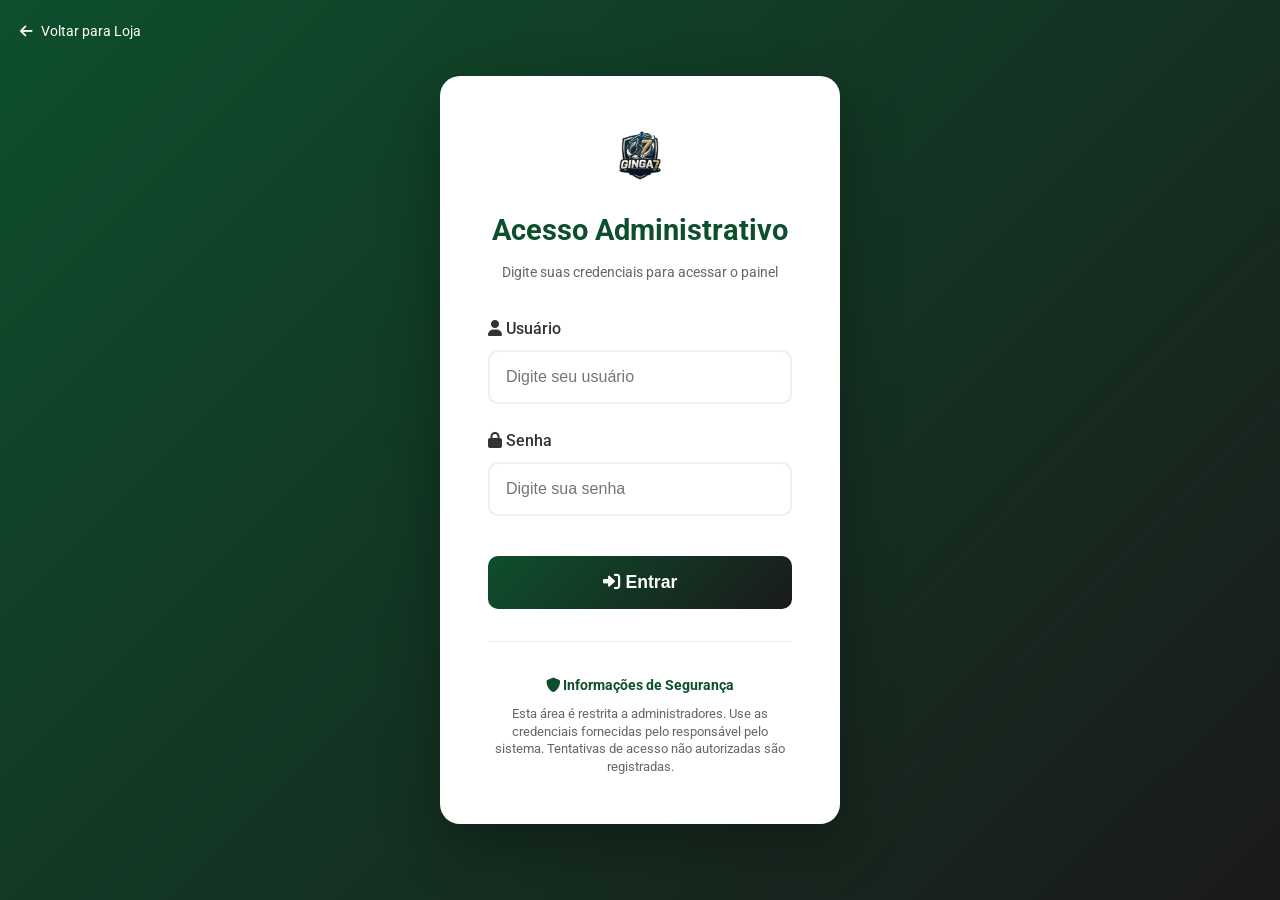
<file: admin.html>
<!DOCTYPE html>
<html lang="pt-BR">
<head>
    <meta charset="UTF-8">
    <meta name="viewport" content="width=device-width, initial-scale=1.0">
    <title>Painel Administrativo - Ginga7</title>
    <link rel="stylesheet" href="styles.css">
    <link href="https://fonts.googleapis.com/css2?family=Roboto:wght@300;400;500;700&display=swap" rel="stylesheet">
    <link rel="stylesheet" href="https://cdnjs.cloudflare.com/ajax/libs/font-awesome/6.0.0/css/all.min.css">
    <style>
        .admin-container {
            max-width: 1400px;
            margin: 0 auto;
            padding: 20px;
        }
        
        .admin-header {
            background: linear-gradient(135deg, #0d4f2c, #1a1a1a);
            color: white;
            padding: 2rem;
            border-radius: 15px;
            margin-bottom: 2rem;
            text-align: center;
        }
        
        .stats-grid {
            display: grid;
            grid-template-columns: repeat(auto-fit, minmax(250px, 1fr));
            gap: 1.5rem;
            margin-bottom: 2rem;
        }
        
        .stat-card {
            background: white;
            padding: 1.5rem;
            border-radius: 10px;
            box-shadow: 0 4px 15px rgba(0,0,0,0.1);
            text-align: center;
            border-left: 4px solid #0d4f2c;
        }
        
        .stat-number {
            font-size: 2.5rem;
            font-weight: 700;
            color: #0d4f2c;
            margin-bottom: 0.5rem;
        }
        
        .stat-label {
            color: #666;
            font-size: 0.9rem;
        }
        
        .orders-section {
            background: white;
            border-radius: 15px;
            padding: 2rem;
            box-shadow: 0 4px 15px rgba(0,0,0,0.1);
        }
        
        .section-header {
            display: flex;
            justify-content: space-between;
            align-items: center;
            margin-bottom: 1.5rem;
            padding-bottom: 1rem;
            border-bottom: 2px solid #ecf0f1;
        }
        
        .filter-buttons {
            display: flex;
            gap: 0.5rem;
            flex-wrap: wrap;
        }
        
        .filter-btn {
            padding: 0.5rem 1rem;
            border: 2px solid #ecf0f1;
            background: white;
            border-radius: 8px;
            cursor: pointer;
            transition: all 0.3s ease;
            font-size: 0.9rem;
        }
        
        .filter-btn.active {
            background: #0d4f2c;
            color: white;
            border-color: #0d4f2c;
        }
        
        .filter-btn:hover {
            border-color: #0d4f2c;
        }
        
        .orders-grid {
            display: grid;
            gap: 1rem;
        }
        
        .order-card {
            background: #f8f9fa;
            border: 1px solid #ecf0f1;
            border-radius: 10px;
            padding: 1.5rem;
            transition: all 0.3s ease;
        }
        
        .order-card:hover {
            box-shadow: 0 4px 15px rgba(0,0,0,0.1);
            transform: translateY(-2px);
        }
        
        .order-header {
            display: flex;
            justify-content: space-between;
            align-items: center;
            margin-bottom: 1rem;
            padding-bottom: 0.5rem;
            border-bottom: 1px solid #dee2e6;
        }
        
        .order-id {
            font-weight: 700;
            color: #0d4f2c;
            font-size: 1.1rem;
        }
        
        .order-date {
            color: #666;
            font-size: 0.9rem;
        }
        
        .order-status {
            padding: 0.3rem 0.8rem;
            border-radius: 20px;
            font-size: 0.8rem;
            font-weight: 500;
        }
        
        .status-pending {
            background: #fff3cd;
            color: #856404;
        }
        
        .status-confirmed {
            background: #d4edda;
            color: #155724;
        }
        
        .status-shipped {
            background: #cce5ff;
            color: #004085;
        }
        
        .status-delivered {
            background: #d1ecf1;
            color: #0c5460;
        }
        
        .customer-info {
            display: grid;
            grid-template-columns: 1fr 1fr;
            gap: 1rem;
            margin-bottom: 1rem;
        }
        
        .info-item {
            display: flex;
            align-items: center;
            gap: 0.5rem;
            font-size: 0.9rem;
        }
        
        .info-item i {
            color: #0d4f2c;
            width: 20px;
        }
        
        .order-items {
            background: white;
            border-radius: 8px;
            padding: 1rem;
            margin-bottom: 1rem;
        }
        
        .item-row {
            display: flex;
            justify-content: space-between;
            align-items: center;
            padding: 0.5rem 0;
            border-bottom: 1px solid #f1f3f4;
        }
        
        .item-row:last-child {
            border-bottom: none;
            font-weight: 700;
            color: #0d4f2c;
        }
        
        .order-actions {
            display: flex;
            gap: 0.5rem;
            flex-wrap: wrap;
        }
        
        .action-btn {
            padding: 0.5rem 1rem;
            border: none;
            border-radius: 8px;
            cursor: pointer;
            font-size: 0.8rem;
            transition: all 0.3s ease;
            display: flex;
            align-items: center;
            gap: 0.3rem;
        }
        
        .btn-confirm {
            background: #27ae60;
            color: white;
        }
        
        .btn-confirm:hover {
            background: #229954;
        }
        
        .btn-ship {
            background: #3498db;
            color: white;
        }
        
        .btn-ship:hover {
            background: #2980b9;
        }
        
        .btn-deliver {
            background: #17a2b8;
            color: white;
        }
        
        .btn-deliver:hover {
            background: #138496;
        }
        
        .btn-delete {
            background: #e74c3c;
            color: white;
        }
        
        .btn-delete:hover {
            background: #c0392b;
        }
        
        .empty-state {
            text-align: center;
            padding: 3rem;
            color: #666;
        }
        
        .empty-state i {
            font-size: 4rem;
            color: #ddd;
            margin-bottom: 1rem;
        }
        
        .export-btn {
            background: #f39c12;
            color: white;
            padding: 0.8rem 1.5rem;
            border: none;
            border-radius: 8px;
            cursor: pointer;
            display: flex;
            align-items: center;
            gap: 0.5rem;
            font-weight: 500;
        }
        
        .export-btn:hover {
            background: #e67e22;
        }
        
        .search-bar {
            display: flex;
            gap: 0.5rem;
            margin-bottom: 1rem;
        }
        
        .search-input {
            flex: 1;
            padding: 0.8rem;
            border: 2px solid #ecf0f1;
            border-radius: 8px;
            font-size: 0.9rem;
        }
        
        .search-input:focus {
            outline: none;
            border-color: #0d4f2c;
        }
        
        @media (max-width: 768px) {
            .customer-info {
                grid-template-columns: 1fr;
            }
            
            .order-header {
                flex-direction: column;
                align-items: flex-start;
                gap: 0.5rem;
            }
            
            .filter-buttons {
                justify-content: center;
            }
            
            .section-header {
                flex-direction: column;
                gap: 1rem;
            }
        }
    </style>
</head>
<body>
    <div class="admin-container">
        <!-- Admin Header -->
        <div class="admin-header">
            <div style="display: flex; justify-content: space-between; align-items: center;">
                <div>
                    <h1><i class="fas fa-store"></i> Painel Administrativo Ginga7</h1>
                    <p>Gerencie seus pedidos e clientes</p>
                </div>
                <button onclick="logout()" style="background: rgba(255,255,255,0.2); color: white; border: 2px solid white; padding: 0.8rem 1.5rem; border-radius: 8px; cursor: pointer; font-weight: 500; transition: all 0.3s ease;">
                    <i class="fas fa-sign-out-alt"></i> Sair
                </button>
            </div>
        </div>

        <!-- Statistics -->
        <div class="stats-grid">
            <div class="stat-card">
                <div class="stat-number" id="totalOrders">0</div>
                <div class="stat-label">Total de Pedidos</div>
            </div>
            <div class="stat-card">
                <div class="stat-number" id="pendingOrders">0</div>
                <div class="stat-label">Pedidos Pendentes</div>
            </div>
            <div class="stat-card">
                <div class="stat-number" id="totalRevenue">R$ 0</div>
                <div class="stat-label">Faturamento Total</div>
            </div>
            <div class="stat-card">
                <div class="stat-number" id="totalCustomers">0</div>
                <div class="stat-label">Clientes Únicos</div>
            </div>
        </div>

        <!-- Orders Section -->
        <div class="orders-section">
            <div class="section-header">
                <h2><i class="fas fa-shopping-bag"></i> Pedidos</h2>
                <div style="display: flex; gap: 1rem; align-items: center;">
                    <button class="export-btn" onclick="exportOrders()">
                        <i class="fas fa-download"></i> Exportar CSV
                    </button>
                </div>
            </div>

            <!-- Search and Filter -->
            <div class="search-bar">
                <input type="text" class="search-input" id="searchInput" placeholder="Buscar por nome, email ou pedido...">
                <button class="filter-btn active" onclick="filterOrders('all')">Todos</button>
                <button class="filter-btn" onclick="filterOrders('pending')">Pendentes</button>
                <button class="filter-btn" onclick="filterOrders('confirmed')">Confirmados</button>
                <button class="filter-btn" onclick="filterOrders('shipped')">Enviados</button>
                <button class="filter-btn" onclick="filterOrders('delivered')">Entregues</button>
            </div>

            <!-- Orders Grid -->
            <div class="orders-grid" id="ordersGrid">
                <div class="empty-state">
                    <i class="fas fa-inbox"></i>
                    <h3>Nenhum pedido encontrado</h3>
                    <p>Os pedidos dos clientes aparecerão aqui</p>
                </div>
            </div>
        </div>
    </div>

    <script src="script.js"></script>
    <script>
        // Check authentication
        function checkAuth() {
            const isLoggedIn = sessionStorage.getItem('ginga7_admin_logged_in');
            if (isLoggedIn !== 'true') {
                window.location.href = 'login-admin.html';
                return false;
            }
            return true;
        }

        // Logout function
        function logout() {
            sessionStorage.removeItem('ginga7_admin_logged_in');
            sessionStorage.removeItem('ginga7_admin_login_time');
            window.location.href = 'login-admin.html';
        }

        // Admin functionality
        let orders = [];
        let currentFilter = 'all';

        // Load orders from localStorage
        function loadOrders() {
            const stored = localStorage.getItem('ginga7_orders');
            if (stored) {
                orders = JSON.parse(stored);
                renderOrders();
                updateStats();
            }
        }

        // Save orders to localStorage
        function saveOrders() {
            localStorage.setItem('ginga7_orders', JSON.stringify(orders));
        }

        // Render orders
        function renderOrders() {
            const grid = document.getElementById('ordersGrid');
            const searchTerm = document.getElementById('searchInput').value.toLowerCase();
            
            let filteredOrders = orders.filter(order => {
                const matchesSearch = order.customer.name.toLowerCase().includes(searchTerm) ||
                                    order.customer.email.toLowerCase().includes(searchTerm) ||
                                    order.id.toString().includes(searchTerm);
                
                const matchesFilter = currentFilter === 'all' || order.status === currentFilter;
                
                return matchesSearch && matchesFilter;
            });

            if (filteredOrders.length === 0) {
                grid.innerHTML = `
                    <div class="empty-state">
                        <i class="fas fa-inbox"></i>
                        <h3>Nenhum pedido encontrado</h3>
                        <p>Tente ajustar os filtros ou aguarde novos pedidos</p>
                    </div>
                `;
                return;
            }

            grid.innerHTML = filteredOrders.map(order => `
                <div class="order-card">
                    <div class="order-header">
                        <div>
                            <div class="order-id">Pedido #${order.id}</div>
                            <div class="order-date">${new Date(order.date).toLocaleString('pt-BR')}</div>
                        </div>
                        <div class="order-status status-${order.status}">
                            ${getStatusText(order.status)}
                        </div>
                    </div>
                    
                    <div class="customer-info">
                        <div class="info-item">
                            <i class="fas fa-user"></i>
                            <span>${order.customer.name}</span>
                        </div>
                        <div class="info-item">
                            <i class="fas fa-phone"></i>
                            <span>${order.customer.phone}</span>
                        </div>
                        <div class="info-item">
                            <i class="fas fa-envelope"></i>
                            <span>${order.customer.email}</span>
                        </div>
                        <div class="info-item">
                            <i class="fas fa-id-card"></i>
                            <span>CPF: ${order.customer.cpf}</span>
                        </div>
                    </div>
                    
                    <div class="info-item" style="margin-bottom: 1rem;">
                        <i class="fas fa-home"></i>
                        <span>${order.customer.address}</span>
                    </div>
                    
                    ${order.customer.notes ? `
                        <div class="info-item" style="margin-bottom: 1rem;">
                            <i class="fas fa-sticky-note"></i>
                            <span>${order.customer.notes}</span>
                        </div>
                    ` : ''}
                    
                    <div class="order-items">
                        ${order.items.map(item => `
                            <div class="item-row">
                                <span>${item.quantity}x ${item.name} (${item.size})</span>
                                <span>R$ ${(item.price * item.quantity).toFixed(2)}</span>
                            </div>
                        `).join('')}
                        <div class="item-row">
                            <span>Total:</span>
                            <span>R$ ${order.total.toFixed(2)}</span>
                        </div>
                    </div>
                    
                    <div class="order-actions">
                        ${order.status === 'pending' ? `
                            <button class="action-btn btn-confirm" onclick="updateOrderStatus(${order.id}, 'confirmed')">
                                <i class="fas fa-check"></i> Confirmar
                            </button>
                        ` : ''}
                        ${order.status === 'confirmed' ? `
                            <button class="action-btn btn-ship" onclick="updateOrderStatus(${order.id}, 'shipped')">
                                <i class="fas fa-truck"></i> Enviar
                            </button>
                        ` : ''}
                        ${order.status === 'shipped' ? `
                            <button class="action-btn btn-deliver" onclick="updateOrderStatus(${order.id}, 'delivered')">
                                <i class="fas fa-check-circle"></i> Entregue
                            </button>
                        ` : ''}
                        <button class="action-btn btn-delete" onclick="deleteOrder(${order.id})">
                            <i class="fas fa-trash"></i> Excluir
                        </button>
                    </div>
                </div>
            `).join('');
        }

        // Get status text
        function getStatusText(status) {
            const statusMap = {
                'pending': 'Pendente',
                'confirmed': 'Confirmado',
                'shipped': 'Enviado',
                'delivered': 'Entregue'
            };
            return statusMap[status] || status;
        }

        // Update order status
        function updateOrderStatus(orderId, newStatus) {
            const order = orders.find(o => o.id === orderId);
            if (order) {
                order.status = newStatus;
                order.statusHistory = order.statusHistory || [];
                order.statusHistory.push({
                    status: newStatus,
                    date: new Date().toISOString()
                });
                saveOrders();
                renderOrders();
                updateStats();
                
                // Show notification
                showNotification(`Pedido #${orderId} atualizado para ${getStatusText(newStatus)}`, 'success');
            }
        }

        // Delete order
        function deleteOrder(orderId) {
            if (confirm(`Tem certeza que deseja excluir o pedido #${orderId}?`)) {
                orders = orders.filter(o => o.id !== orderId);
                saveOrders();
                renderOrders();
                updateStats();
                showNotification(`Pedido #${orderId} excluído`, 'info');
            }
        }

        // Filter orders
        function filterOrders(filter) {
            currentFilter = filter;
            
            // Update active button
            document.querySelectorAll('.filter-btn').forEach(btn => {
                btn.classList.remove('active');
            });
            event.target.classList.add('active');
            
            renderOrders();
        }

        // Search orders
        document.getElementById('searchInput').addEventListener('input', renderOrders);

        // Update statistics
        function updateStats() {
            const totalOrders = orders.length;
            const pendingOrders = orders.filter(o => o.status === 'pending').length;
            const totalRevenue = orders.reduce((sum, order) => sum + order.total, 0);
            const uniqueCustomers = new Set(orders.map(o => o.customer.email)).size;

            document.getElementById('totalOrders').textContent = totalOrders;
            document.getElementById('pendingOrders').textContent = pendingOrders;
            document.getElementById('totalRevenue').textContent = `R$ ${totalRevenue.toFixed(2)}`;
            document.getElementById('totalCustomers').textContent = uniqueCustomers;
        }

        // Export orders to CSV
        function exportOrders() {
            if (orders.length === 0) {
                showNotification('Nenhum pedido para exportar', 'warning');
                return;
            }

            let csv = 'ID Pedido,Data,Status,Cliente,Email,Telefone,CPF,Endereço,Produtos,Total\n';
            
            orders.forEach(order => {
                const products = order.items.map(item => 
                    `${item.quantity}x ${item.name} (${item.size})`
                ).join(';');
                
                csv += `${order.id},"${new Date(order.date).toLocaleString('pt-BR')}","${getStatusText(order.status)}","${order.customer.name}","${order.customer.email}","${order.customer.phone}","${order.customer.cpf}","${order.customer.address}","${products}",${order.total}\n`;
            });

            const blob = new Blob([csv], { type: 'text/csv;charset=utf-8;' });
            const link = document.createElement('a');
            const url = URL.createObjectURL(blob);
            link.setAttribute('href', url);
            link.setAttribute('download', `pedidos_ginga7_${new Date().toISOString().split('T')[0]}.csv`);
            link.style.visibility = 'hidden';
            document.body.appendChild(link);
            link.click();
            document.body.removeChild(link);
            
            showNotification('Pedidos exportados com sucesso!', 'success');
        }

        // Show notification
        function showNotification(message, type = 'success') {
            const notification = document.createElement('div');
            notification.className = 'toast';
            notification.textContent = message;
            notification.style.cssText = `
                position: fixed;
                bottom: 20px;
                right: 20px;
                background: ${type === 'success' ? '#27ae60' : type === 'warning' ? '#f39c12' : '#3498db'};
                color: white;
                padding: 15px 20px;
                border-radius: 10px;
                box-shadow: 0 5px 20px rgba(0,0,0,0.2);
                z-index: 10000;
                animation: slideIn 0.3s ease;
            `;
            
            document.body.appendChild(notification);
            
            setTimeout(() => {
                notification.style.animation = 'slideOut 0.3s ease';
                setTimeout(() => {
                    document.body.removeChild(notification);
                }, 300);
            }, 3000);
        }

        // Auto-refresh every 30 seconds
        setInterval(() => {
            loadOrders();
        }, 30000);

        // Initialize
        document.addEventListener('DOMContentLoaded', () => {
            // Check authentication first
            if (!checkAuth()) {
                return;
            }
            
            loadOrders();
            
            // Auto-logout after 30 minutes of inactivity
            let inactivityTimer;
            
            function resetTimer() {
                clearTimeout(inactivityTimer);
                inactivityTimer = setTimeout(() => {
                    logout();
                }, 30 * 60 * 1000); // 30 minutes
            }

            // Reset timer on user activity
            document.addEventListener('mousemove', resetTimer);
            document.addEventListener('keypress', resetTimer);
            document.addEventListener('click', resetTimer);
            document.addEventListener('scroll', resetTimer);
            
            // Initial timer
            resetTimer();
        });

        // Add CSS animations
        const style = document.createElement('style');
        style.textContent = `
            @keyframes slideIn {
                from { transform: translateX(100%); opacity: 0; }
                to { transform: translateX(0); opacity: 1; }
            }
            @keyframes slideOut {
                from { transform: translateX(0); opacity: 1; }
                to { transform: translateX(100%); opacity: 0; }
            }
        `;
        document.head.appendChild(style);
    </script>
</body>
</html>
</file>
<file: styles.css>
* {
    margin: 0;
    padding: 0;
    box-sizing: border-box;
}

body {
    font-family: 'Roboto', sans-serif;
    line-height: 1.6;
    color: #333;
    background-color: #f8f9fa;
}

.container {
    max-width: 1200px;
    margin: 0 auto;
    padding: 0 20px;
}

/* Header */
.header {
    background: linear-gradient(135deg, #1a1a1a, #0d4f2c);
    color: white;
    padding: 1rem 0;
    position: fixed;
    width: 100%;
    top: 0;
    z-index: 1000;
    box-shadow: 0 2px 10px rgba(0,0,0,0.3);
}

.header .container {
    display: flex;
    justify-content: space-between;
    align-items: center;
}

.header-actions {
    display: flex;
    align-items: center;
    gap: 1rem;
}

.logo h1 {
    font-size: 2rem;
    font-weight: 700;
    display: flex;
    align-items: center;
    gap: 10px;
}

.logo-img {
    height: 50px;
    width: auto;
    transition: transform 0.3s ease;
    object-fit: contain;
}

.logo-img:hover {
    transform: scale(1.05);
}

.logo i {
    color: #0d4f2c;
}

.nav ul {
    display: flex;
    list-style: none;
    gap: 2rem;
}

.nav a {
    color: white;
    text-decoration: none;
    font-weight: 500;
    transition: color 0.3s ease;
}

.nav a:hover {
    color: #0d4f2c;
}

.cart-icon {
    position: relative;
    cursor: pointer;
    font-size: 1.5rem;
}

.cart-count {
    position: absolute;
    top: -8px;
    right: -8px;
    background: #e74c3c;
    color: white;
    border-radius: 50%;
    width: 20px;
    height: 20px;
    display: flex;
    align-items: center;
    justify-content: center;
    font-size: 0.8rem;
    font-weight: bold;
}

/* Hero Section */
.hero {
    background: linear-gradient(135deg, #1a1a1a, #0d4f2c);
    color: white;
    padding: 120px 0 80px;
    text-align: center;
    margin-top: 80px;
}

.hero-content h2 {
    font-size: 3rem;
    font-weight: 700;
    margin-bottom: 1rem;
    text-shadow: 2px 2px 4px rgba(0,0,0,0.3);
}

.hero-content p {
    font-size: 1.2rem;
    margin-bottom: 2rem;
    opacity: 0.9;
}

.btn-primary {
    background: #0d4f2c;
    color: white;
    padding: 15px 30px;
    border: none;
    border-radius: 50px;
    font-size: 1.1rem;
    font-weight: 500;
    text-decoration: none;
    display: inline-block;
    transition: all 0.3s ease;
    box-shadow: 0 4px 15px rgba(13, 79, 44, 0.3);
}

.btn-primary:hover {
    background: #0a3d21;
    transform: translateY(-2px);
    box-shadow: 0 6px 20px rgba(13, 79, 44, 0.4);
}

/* Page Header */
.page-header {
    background: linear-gradient(135deg, #1a1a1a, #0d4f2c);
    color: white;
    padding: 120px 0 60px;
    text-align: center;
    margin-top: 80px;
}

.page-header h1 {
    font-size: 2.5rem;
    font-weight: 700;
    margin-bottom: 1rem;
}

.page-header p {
    font-size: 1.2rem;
    opacity: 0.9;
}

/* Category Navigation */
.category-nav {
    padding: 40px 0;
    background: #f8f9fa;
}

.category-buttons {
    display: flex;
    justify-content: center;
    gap: 1.5rem;
    flex-wrap: wrap;
}

.category-btn {
    background: white;
    color: #0d4f2c;
    padding: 15px 25px;
    border: 2px solid #0d4f2c;
    border-radius: 10px;
    text-decoration: none;
    font-weight: 600;
    transition: all 0.3s ease;
    display: flex;
    align-items: center;
    gap: 10px;
    box-shadow: 0 3px 10px rgba(0,0,0,0.1);
}

.category-btn:hover {
    background: #0d4f2c;
    color: white;
    transform: translateY(-2px);
    box-shadow: 0 5px 15px rgba(13, 79, 44, 0.3);
}

.category-btn i {
    font-size: 1.2rem;
}

/* Size Filter */
.size-filter {
    padding: 30px 0;
    background: white;
    border-bottom: 1px solid #ecf0f1;
}

.size-filter h3 {
    text-align: center;
    margin-bottom: 1.5rem;
    color: #2c3e50;
    font-size: 1.3rem;
}

.size-filter-buttons {
    display: flex;
    justify-content: center;
    gap: 1rem;
    flex-wrap: wrap;
}

.size-filter-btn {
    background: #ecf0f1;
    color: #2c3e50;
    border: 2px solid #bdc3c7;
    padding: 8px 16px;
    border-radius: 20px;
    cursor: pointer;
    font-weight: 500;
    transition: all 0.3s ease;
}

.size-filter-btn:hover {
    background: #0d4f2c;
    color: white;
    border-color: #0d4f2c;
}

.size-filter-btn.active {
    background: #0d4f2c;
    color: white;
    border-color: #0d4f2c;
}

/* Active navigation link */
.nav a.active {
    color: #0d4f2c;
}

/* Products Section */
.products-section {
    padding: 80px 0;
    background: white;
}

.section-title {
    text-align: center;
    font-size: 2.5rem;
    font-weight: 700;
    margin-bottom: 3rem;
    color: #2c3e50;
    position: relative;
}

.section-title::after {
    content: '';
    width: 80px;
    height: 4px;
    background: #0d4f2c;
    position: absolute;
    bottom: -10px;
    left: 50%;
    transform: translateX(-50%);
}

.products-grid {
    display: grid;
    grid-template-columns: repeat(auto-fit, minmax(280px, 1fr));
    gap: 2rem;
    margin-top: 3rem;
}

.product-card {
    background: white;
    border-radius: 15px;
    overflow: hidden;
    box-shadow: 0 5px 20px rgba(0,0,0,0.1);
    transition: transform 0.3s ease, box-shadow 0.3s ease;
}

.product-card:hover {
    transform: translateY(-5px);
    box-shadow: 0 10px 30px rgba(0,0,0,0.25);
}

.product-image {
    position: relative;
    overflow: hidden;
    height: 300px;
}

.product-image img {
    width: 100%;
    height: 100%;
    object-fit: cover;
    transition: transform 0.3s ease;
}

.product-card:hover .product-image img {
    transform: scale(1.05);
}

.product-overlay {
    position: absolute;
    top: 0;
    left: 0;
    right: 0;
    bottom: 0;
    background: rgba(0,0,0,0.7);
    display: flex;
    align-items: center;
    justify-content: center;
    opacity: 0;
    transition: opacity 0.3s ease;
}

.product-card:hover .product-overlay {
    opacity: 1;
}

.btn-add-cart {
    background: #27ae60;
    color: white;
    border: none;
    padding: 12px 20px;
    border-radius: 25px;
    font-weight: 500;
    cursor: pointer;
    transition: all 0.3s ease;
    display: flex;
    align-items: center;
    gap: 8px;
}

.btn-add-cart:hover {
    background: #229954;
    transform: scale(1.05);
}

.product-info {
    padding: 1.5rem;
}

.product-info h3 {
    font-size: 1.3rem;
    font-weight: 600;
    margin-bottom: 0.5rem;
    color: #2c3e50;
}

.product-price {
    font-size: 1.5rem;
    font-weight: 700;
    color: #27ae60;
    margin-bottom: 1rem;
}

.product-sizes {
    display: flex;
    align-items: center;
    gap: 0.5rem;
    flex-wrap: wrap;
}

.product-sizes span {
    font-weight: 500;
    color: #7f8c8d;
}

.size-btn {
    background: #ecf0f1;
    border: 2px solid #bdc3c7;
    color: #2c3e50;
    padding: 5px 10px;
    border-radius: 5px;
    cursor: pointer;
    transition: all 0.3s ease;
    font-weight: 500;
}

.size-btn:hover {
    background: #0d4f2c;
    color: white;
    border-color: #0d4f2c;
}

.size-btn.selected {
    background: #0d4f2c;
    color: white;
    border-color: #0d4f2c;
}

/* Modal */
.modal {
    display: none;
    position: fixed;
    z-index: 2000;
    left: 0;
    top: 0;
    width: 100%;
    height: 100%;
    background: rgba(0,0,0,0.5);
    backdrop-filter: blur(5px);
}

.modal-content {
    background: white;
    margin: 5% auto;
    padding: 0;
    border-radius: 15px;
    width: 90%;
    max-width: 600px;
    box-shadow: 0 10px 40px rgba(0,0,0,0.2);
    animation: slideIn 0.3s ease;
}

@keyframes slideIn {
    from {
        transform: translateY(-50px);
        opacity: 0;
    }
    to {
        transform: translateY(0);
        opacity: 1;
    }
}

.modal-header {
    background: linear-gradient(135deg, #1a1a1a, #0d4f2c);
    color: white;
    padding: 1.5rem;
    border-radius: 15px 15px 0 0;
    display: flex;
    justify-content: space-between;
    align-items: center;
}

.modal-header h2 {
    font-size: 1.5rem;
    font-weight: 600;
}

.close {
    font-size: 2rem;
    font-weight: bold;
    cursor: pointer;
    line-height: 1;
    transition: color 0.3s ease;
}

.close:hover {
    color: #e74c3c;
}

.modal-body {
    padding: 2rem;
    max-height: 400px;
    overflow-y: auto;
}

.cart-item {
    display: flex;
    justify-content: space-between;
    align-items: center;
    padding: 1rem;
    border-bottom: 1px solid #ecf0f1;
    animation: fadeIn 0.3s ease;
    position: relative;
}

.cart-item-info {
    flex: 1;
}

.cart-item-name {
    font-weight: 600;
    color: #2c3e50;
    margin-bottom: 0.3rem;
}

.cart-item-size {
    color: #7f8c8d;
    font-size: 0.9rem;
}

.cart-item-price {
    font-weight: 600;
    color: #27ae60;
    font-size: 1.1rem;
    margin-right: 1rem;
}

.cart-item-quantity {
    display: flex;
    align-items: center;
    gap: 0.5rem;
    margin-right: 1rem;
}

.remove-item-btn {
    background: #e74c3c;
    color: white;
    border: none;
    width: 30px;
    height: 30px;
    border-radius: 50%;
    cursor: pointer;
    transition: all 0.3s ease;
    display: flex;
    align-items: center;
    justify-content: center;
}

.remove-item-btn:hover {
    background: #c0392b;
    transform: scale(1.1);
}

.quantity-btn {
    background: #0d4f2c;
    color: white;
    border: none;
    width: 25px;
    height: 25px;
    border-radius: 50%;
    cursor: pointer;
    font-weight: bold;
    transition: background 0.3s ease;
}

.quantity-btn:hover {
    background: #0a3d21;
}

.quantity-display {
    font-weight: 600;
    min-width: 20px;
    text-align: center;
}

.cart-total {
    text-align: right;
    margin-top: 1.5rem;
    padding-top: 1.5rem;
    border-top: 2px solid #ecf0f1;
}

.cart-total h3 {
    font-size: 1.5rem;
    color: #2c3e50;
}

.modal-footer {
    padding: 1.5rem;
    border-top: 1px solid #ecf0f1;
    display: flex;
    gap: 1rem;
    justify-content: flex-end;
}

.btn-checkout {
    background: #27ae60;
    color: white;
    border: none;
    padding: 12px 25px;
    border-radius: 25px;
    font-weight: 600;
    cursor: pointer;
    transition: all 0.3s ease;
}

.btn-checkout:hover {
    background: #229954;
    transform: translateY(-2px);
}

.btn-clear-cart {
    background: #e74c3c;
    color: white;
    border: none;
    padding: 12px 25px;
    border-radius: 25px;
    font-weight: 600;
    cursor: pointer;
    transition: all 0.3s ease;
}

.btn-clear-cart:hover {
    background: #c0392b;
    transform: translateY(-2px);
}

/* Footer */
.footer {
    background: #2c3e50;
    color: white;
    padding: 3rem 0 1rem;
}

.footer-content {
    display: grid;
    grid-template-columns: repeat(auto-fit, minmax(250px, 1fr));
    gap: 2rem;
    margin-bottom: 2rem;
}

.footer-section h3 {
    font-size: 1.3rem;
    margin-bottom: 1rem;
    color: #0d4f2c;
}

.footer-section p {
    margin-bottom: 0.5rem;
    opacity: 0.9;
}

.social-links {
    display: flex;
    gap: 1rem;
    margin-top: 1rem;
}

.social-links a {
    color: white;
    font-size: 1.5rem;
    transition: color 0.3s ease;
}

.social-links a:hover {
    color: #0d4f2c;
}

.footer-bottom {
    text-align: center;
    padding-top: 2rem;
    border-top: 1px solid #34495e;
    opacity: 0.8;
}

/* Responsive Design */
@media (max-width: 1024px) {
    .container {
        padding: 0 15px;
    }
    
    .products-grid {
        grid-template-columns: repeat(auto-fit, minmax(280px, 1fr));
        gap: 1.5rem;
    }
}

@media (max-width: 768px) {
    /* Header Mobile */
    .header {
        padding: 0.8rem 0;
    }
    
    .header .container {
        flex-direction: row;
        justify-content: space-between;
        align-items: center;
        padding: 0 10px;
    }
    
    .logo-img {
        height: 35px;
    }
    
    .nav {
        display: none;
        position: absolute;
        top: 100%;
        left: 0;
        right: 0;
        background: linear-gradient(135deg, #1a1a1a, #0d4f2c);
        padding: 1rem;
        box-shadow: 0 4px 10px rgba(0,0,0,0.3);
    }
    
    .nav.active {
        display: block;
    }
    
    .nav ul {
        flex-direction: column;
        text-align: center;
        gap: 0.8rem;
    }
    
    .nav a {
        padding: 0.8rem 1rem;
        border-radius: 5px;
        transition: background 0.3s ease;
    }
    
    .nav a:hover {
        background: rgba(255,255,255,0.1);
    }
    
    /* Menu Mobile Button */
    .mobile-menu-btn {
        display: block;
        background: none;
        border: none;
        color: white;
        font-size: 1.5rem;
        cursor: pointer;
        padding: 0.5rem;
        border-radius: 5px;
        transition: background 0.3s ease;
    }
    
    .mobile-menu-btn:hover {
        background: rgba(255,255,255,0.1);
    }
    
    /* Cart Icon Mobile */
    .cart-icon {
        position: relative;
        font-size: 1.2rem;
        padding: 0.5rem;
        background: rgba(255,255,255,0.1);
        border-radius: 50%;
        width: 40px;
        height: 40px;
        display: flex;
        align-items: center;
        justify-content: center;
    }
    
    .cart-count {
        position: absolute;
        top: -5px;
        right: -5px;
        background: #e74c3c;
        color: white;
        font-size: 0.7rem;
        padding: 2px 5px;
        border-radius: 10px;
        min-width: 18px;
        text-align: center;
    }
    
    /* Hero Mobile */
    .hero {
        padding: 80px 0 40px;
        min-height: 60vh;
    }
    
    .hero-content {
        text-align: center;
        padding: 0 10px;
    }
    
    .hero-content h2 {
        font-size: 1.8rem;
        margin-bottom: 1rem;
        line-height: 1.3;
    }
    
    .hero-content p {
        font-size: 1rem;
        margin-bottom: 1.5rem;
        line-height: 1.5;
    }
    
    .btn-primary {
        padding: 15px 25px;
        font-size: 1rem;
        width: 100%;
        max-width: 250px;
    }
    
    /* Sections Mobile */
    .products-section {
        padding: 40px 0;
    }
    
    .section-title {
        font-size: 1.8rem;
        text-align: center;
        margin-bottom: 2rem;
    }
    
    .products-grid {
        grid-template-columns: repeat(auto-fit, minmax(250px, 1fr));
        gap: 1.2rem;
    }
    
    /* Product Cards Mobile */
    .product-card {
        margin-bottom: 1rem;
    }
    
    .product-image {
        height: 250px;
    }
    
    .product-image img {
        object-fit: cover;
    }
    
    .product-info {
        padding: 1rem;
    }
    
    .product-info h3 {
        font-size: 1.1rem;
        margin-bottom: 0.5rem;
    }
    
    .product-price {
        font-size: 1.2rem;
        margin-bottom: 0.8rem;
    }
    
    .product-sizes {
        justify-content: center;
        flex-wrap: wrap;
        gap: 0.5rem;
    }
    
    .product-sizes span {
        display: block;
        width: 100%;
        text-align: center;
        margin-bottom: 0.5rem;
        font-size: 0.9rem;
    }
    
    .size-btn {
        padding: 8px 12px;
        font-size: 0.8rem;
        min-width: 40px;
    }
    
    .btn-add-cart {
        padding: 12px 16px;
        font-size: 0.9rem;
    }
    
    /* Cart Modal Mobile */
    .cart-modal {
        padding: 10px;
    }
    
    .cart-content {
        width: 95%;
        max-width: 400px;
        margin: 5% auto;
        max-height: 90vh;
        overflow-y: auto;
    }
    
    .cart-header {
        padding: 1rem;
        position: sticky;
        top: 0;
        background: white;
        z-index: 10;
        border-bottom: 1px solid #ecf0f1;
    }
    
    .cart-body {
        padding: 1rem;
        max-height: 60vh;
        overflow-y: auto;
    }
    
    .modal-footer {
        padding: 1rem;
        flex-direction: column;
        gap: 0.8rem;
        position: sticky;
        bottom: 0;
        background: white;
        border-top: 1px solid #ecf0f1;
    }
    
    .btn-checkout, .btn-clear-cart {
        width: 100%;
        padding: 15px;
        font-size: 1rem;
    }
    
    /* Customer Form Mobile */
    .customer-form {
        padding: 1rem;
        margin-top: 1rem;
    }
    
    .form-row {
        flex-direction: column;
        gap: 1rem;
    }
    
    .customer-form input,
    .customer-form textarea {
        width: 100%;
        padding: 12px;
        font-size: 1rem;
        border: 1px solid #ddd;
        border-radius: 8px;
        margin-bottom: 0.8rem;
    }
    
    .customer-form textarea {
        min-height: 100px;
        resize: vertical;
    }
    
    /* Footer Mobile */
    .footer {
        padding: 2rem 0 1rem;
    }
    
    .footer-content {
        grid-template-columns: 1fr;
        text-align: center;
        gap: 2rem;
    }
    
    .footer-section h3 {
        font-size: 1.2rem;
        margin-bottom: 1rem;
    }
    
    .footer-section p {
        font-size: 0.9rem;
        margin-bottom: 0.5rem;
    }
    
    .social-links {
        justify-content: center;
        gap: 1rem;
        margin-top: 1rem;
    }
    
    .social-links a {
        width: 40px;
        height: 40px;
        font-size: 1.2rem;
    }
}

@media (max-width: 480px) {
    .container {
        padding: 0 10px;
    }
    
    .header .container {
        padding: 0 5px;
    }
    
    .logo-img {
        height: 30px;
    }
    
    .cart-icon {
        width: 35px;
        height: 35px;
        font-size: 1rem;
    }
    
    .cart-count {
        font-size: 0.6rem;
        min-width: 16px;
        padding: 1px 4px;
    }
    
    .hero {
        padding: 70px 0 30px;
        min-height: 50vh;
    }
    
    .hero-content h2 {
        font-size: 1.5rem;
        margin-bottom: 0.8rem;
    }
    
    .hero-content p {
        font-size: 0.9rem;
        margin-bottom: 1.2rem;
    }
    
    .btn-primary {
        padding: 12px 20px;
        font-size: 0.9rem;
    }
    
    .section-title {
        font-size: 1.5rem;
        margin-bottom: 1.5rem;
    }
    
    .products-grid {
        grid-template-columns: 1fr;
        gap: 1rem;
    }
    
    .product-image {
        height: 220px;
    }
    
    .product-info {
        padding: 0.8rem;
    }
    
    .product-info h3 {
        font-size: 1rem;
    }
    
    .product-price {
        font-size: 1.1rem;
    }
    
    .size-btn {
        padding: 6px 10px;
        font-size: 0.7rem;
        min-width: 35px;
    }
    
    .btn-add-cart {
        padding: 10px 14px;
        font-size: 0.8rem;
    }
    
    .cart-content {
        width: 98%;
        margin: 2% auto;
        max-height: 95vh;
    }
    
    .cart-header {
        padding: 0.8rem;
    }
    
    .cart-body {
        padding: 0.8rem;
        max-height: 50vh;
    }
    
    .modal-footer {
        padding: 0.8rem;
    }
    
    .customer-form {
        padding: 0.8rem;
    }
    
    .customer-form input,
    .customer-form textarea {
        padding: 10px;
        font-size: 0.9rem;
    }
    
    .footer {
        padding: 1.5rem 0 0.8rem;
    }
    
    .footer-section h3 {
        font-size: 1.1rem;
    }
    
    .footer-section p {
        font-size: 0.85rem;
    }
    
    .social-links a {
        width: 35px;
        height: 35px;
        font-size: 1rem;
    }
}

/* Menu Mobile Toggle */
.menu-toggle {
    display: none;
}

@media (max-width: 768px) {
    .menu-toggle {
        display: block;
    }
}

/* Touch-friendly buttons */
@media (hover: none) and (pointer: coarse) {
    .btn-add-cart,
    .size-btn,
    .btn-primary,
    .btn-checkout,
    .btn-clear-cart {
        min-height: 44px;
        min-width: 44px;
    }
    
    .cart-icon {
        min-height: 44px;
        min-width: 44px;
    }
    
    .mobile-menu-btn {
        min-height: 44px;
        min-width: 44px;
    }
}

/* Loading Animation */
.loading {
    display: inline-block;
    width: 20px;
    height: 20px;
    border: 3px solid #f3f3f3;
    border-top: 3px solid #3498db;
    border-radius: 50%;
    animation: spin 1s linear infinite;
}

@keyframes spin {
    0% { transform: rotate(0deg); }
    100% { transform: rotate(360deg); }
}

/* Customer Form Styles */
.customer-form {
    margin-top: 2rem;
    padding: 1.5rem;
    background: #f8f9fa;
    border-radius: 10px;
    border: 1px solid #ecf0f1;
    display: none;
    visibility: hidden;
    opacity: 0;
    transform: translateY(-20px);
    transition: all 0.3s ease;
}

.customer-form.show {
    display: block !important;
    visibility: visible !important;
    opacity: 1 !important;
    transform: translateY(0) !important;
}

.customer-form h4 {
    color: #0d4f2c;
    margin-bottom: 1rem;
    font-size: 1.2rem;
    text-align: center;
}

.customer-form input,
.customer-form textarea {
    width: 100%;
    padding: 12px;
    border: 2px solid #ecf0f1;
    border-radius: 8px;
    font-size: 14px;
    transition: border-color 0.3s ease;
    margin-bottom: 1rem;
    box-sizing: border-box;
}

.customer-form input:focus,
.customer-form textarea:focus {
    outline: none;
    border-color: #0d4f2c;
}

.form-row {
    display: grid;
    grid-template-columns: 1fr 1fr;
    gap: 1rem;
    margin-bottom: 1rem;
}

.customer-form textarea {
    resize: vertical;
    min-height: 80px;
}

/* Payment Options */
.payment-options {
    margin-top: 1.5rem;
    padding: 1rem;
    background: white;
    border-radius: 8px;
    border: 1px solid #ecf0f1;
}

.payment-options h5 {
    color: #2c3e50;
    margin-bottom: 1rem;
    font-size: 1rem;
}

.payment-method {
    display: flex;
    align-items: center;
    padding: 0.8rem;
    margin-bottom: 0.5rem;
    border: 2px solid #ecf0f1;
    border-radius: 8px;
    cursor: pointer;
    transition: all 0.3s ease;
}

.payment-method:hover {
    border-color: #0d4f2c;
    background: #f8f9fa;
}

.payment-method input[type="radio"] {
    margin-right: 0.8rem;
}

.payment-method label {
    cursor: pointer;
    flex: 1;
    display: flex;
    align-items: center;
    gap: 0.5rem;
}

.payment-method i {
    color: #0d4f2c;
    font-size: 1.2rem;
}

/* Toast Notification */
.toast {
    position: fixed;
    bottom: 20px;
    right: 20px;
    background: #27ae60;
    color: white;
    padding: 15px 20px;
    border-radius: 10px;
    box-shadow: 0 5px 20px rgba(0,0,0,0.2);
    z-index: 3000;
    animation: slideInRight 0.3s ease;
    display: none;
}

.toast.show {
    display: block;
}

.toast.error {
    background: #1a1a1a;
}

.toast.warning {
    background: #333333;
}

@keyframes slideInRight {
    from {
        transform: translateX(100%);
        opacity: 0;
    }
    to {
        transform: translateX(0);
        opacity: 1;
    }
}
</file>
